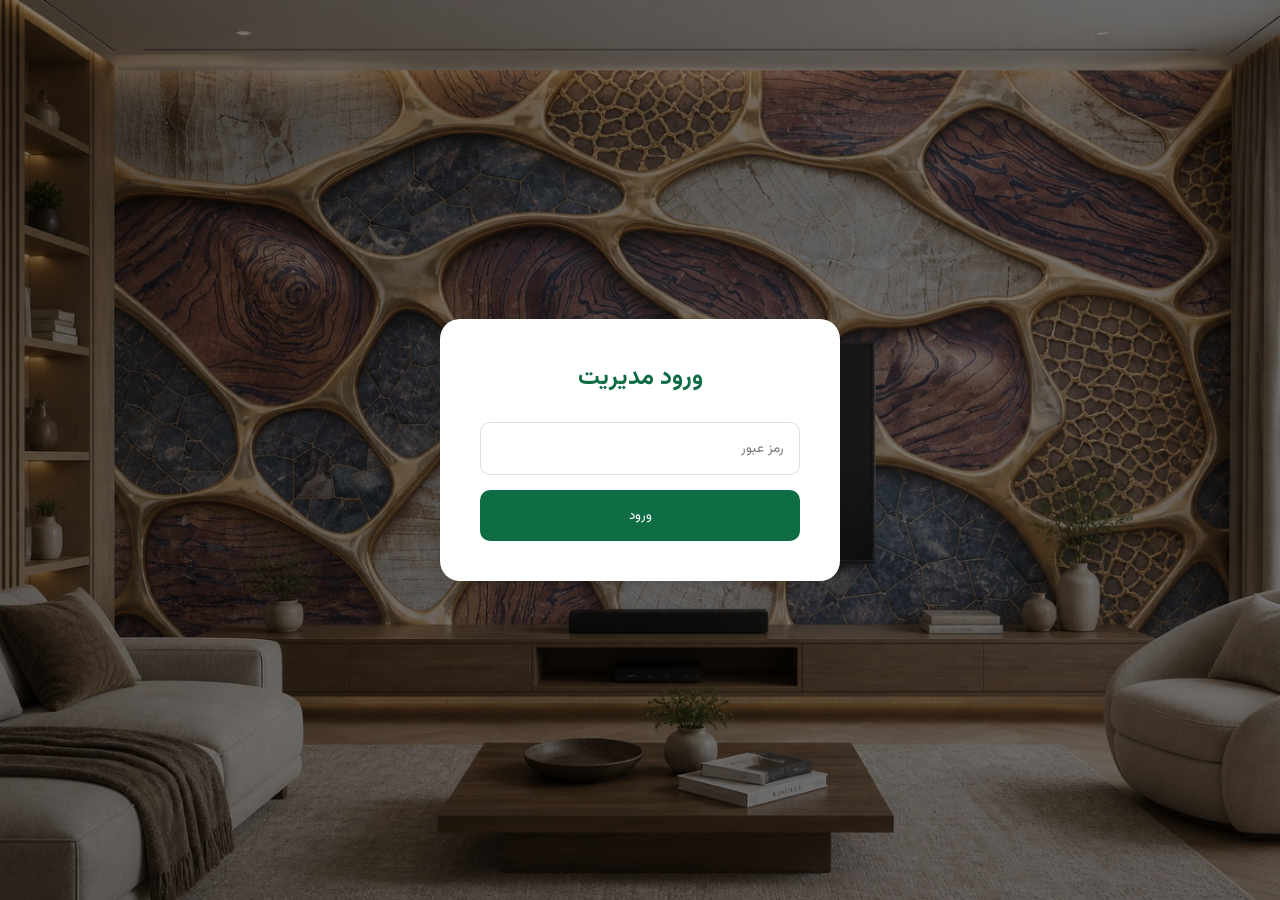
<file: admin.html>
<!DOCTYPE html>
<html lang="fa" dir="rtl">

<head>

<meta charset="UTF-8">
<meta name="viewport" content="width=device-width, initial-scale=1.0">

<title>پنل مدیریت | عمارت 5 دری</title>

<link href="https://fonts.googleapis.com/css2?family=Vazirmatn:wght@300;400;500;600;700;800&display=swap" rel="stylesheet">

<style>

:root{
--primary:#0f6d45;
--secondary:#18b26c;
--bg:#f5f7f8;
--white:#fff;
}

*{
margin:0;
padding:0;
box-sizing:border-box;
font-family:'Vazirmatn',sans-serif;
}

body{
background:var(--bg);
}

/* Login */

.login-page{
height:100vh;
display:flex;
justify-content:center;
align-items:center;
background:
linear-gradient(rgba(0,0,0,.5),
rgba(0,0,0,.5)),
url("hero.jpg");
background-size:cover;
}

.login-box{
background:white;
padding:40px;
width:400px;
border-radius:20px;
}

.login-box h2{
text-align:center;
margin-bottom:25px;
color:var(--primary);
}

.login-box input{
width:100%;
padding:15px;
margin-bottom:15px;
border:1px solid #ddd;
border-radius:10px;
}

.login-box button{
width:100%;
padding:15px;
background:var(--primary);
border:none;
color:white;
border-radius:10px;
cursor:pointer;
}

/* Dashboard */

.dashboard{
display:none;
}

.sidebar{
position:fixed;
right:0;
top:0;
width:260px;
height:100%;
background:var(--primary);
color:white;
padding:25px;
}

.sidebar h2{
margin-bottom:30px;
}

.sidebar ul{
list-style:none;
}

.sidebar li{
padding:15px 0;
cursor:pointer;
border-bottom:1px solid rgba(255,255,255,.15);
}

.main{
margin-right:260px;
padding:30px;
}

.cards{
display:grid;
grid-template-columns:
repeat(auto-fit,minmax(250px,1fr));
gap:20px;
margin-bottom:30px;
}

.card{
background:white;
padding:25px;
border-radius:20px;
box-shadow:0 10px 20px rgba(0,0,0,.05);
}

.card h3{
margin-bottom:10px;
color:var(--primary);
}

.card span{
font-size:30px;
font-weight:bold;
}

.form-box{
background:white;
padding:25px;
border-radius:20px;
margin-bottom:30px;
}

.form-box input,
.form-box select{
width:100%;
padding:15px;
margin:10px 0;
border:1px solid #ddd;
border-radius:10px;
}

.form-box button{
background:var(--primary);
color:white;
border:none;
padding:15px 25px;
border-radius:10px;
cursor:pointer;
}

.products-list{
background:white;
padding:25px;
border-radius:20px;
}

.product-item{
display:flex;
align-items:center;
justify-content:space-between;
padding:15px 0;
border-bottom:1px solid #eee;
}

.product-item img{
width:70px;
height:70px;
object-fit:cover;
border-radius:10px;
}

.delete-btn{
background:#e63946;
border:none;
padding:10px 15px;
color:white;
border-radius:8px;
cursor:pointer;
}

.edit-btn{
background:#ffb703;
border:none;
padding:10px 15px;
color:black;
border-radius:8px;
cursor:pointer;
margin-left:5px;
}

@media(max-width:900px){

.sidebar{
display:none;
}

.main{
margin-right:0;
}

}

</style>

</head>

<body>

<!-- LOGIN -->

<div class="login-page" id="loginPage">

<div class="login-box">

<h2>ورود مدیریت</h2>

<input
type="password"
id="password"
placeholder="رمز عبور">

<button onclick="login()">
ورود
</button>

</div>

</div>

<!-- DASHBOARD -->

<div class="dashboard" id="dashboard">

<div class="sidebar">

<h2>عمارت 5 دری</h2>

<ul>

<li>📊 داشبورد</li>
<li>📦 محصولات</li>
<li>➕ افزودن محصول</li>
<li>⚙️ تنظیمات</li>

</ul>

</div>

<div class="main">

<div class="cards">

<div class="card">

<h3>تعداد محصولات</h3>

<span id="productCount">
0
</span>

</div>

<div class="card">

<h3>بازدید سایت</h3>

<span id="siteViews">
0
</span>

</div>

</div>

<div class="form-box">

<h3>افزودن محصول</h3>

<input
type="text"
id="title"
placeholder="نام محصول">

<input
type="number"
id="price"
placeholder="قیمت">

<select id="category">

<option>کاغذ دیواری</option>
<option>پرده</option>
<option>قرنیز</option>
<option>تی وی وال</option>

</select>

<input
type="file"
id="imageFile"
accept="image/*">

<button onclick="addProduct()">
ثبت محصول
</button>

</div>

<div class="products-list">

<h3>لیست محصولات</h3>

<div id="productsList">

</div>

</div>

</div>

</div>

<script src="admin.js"></script>

</body>

</html>
</file>
